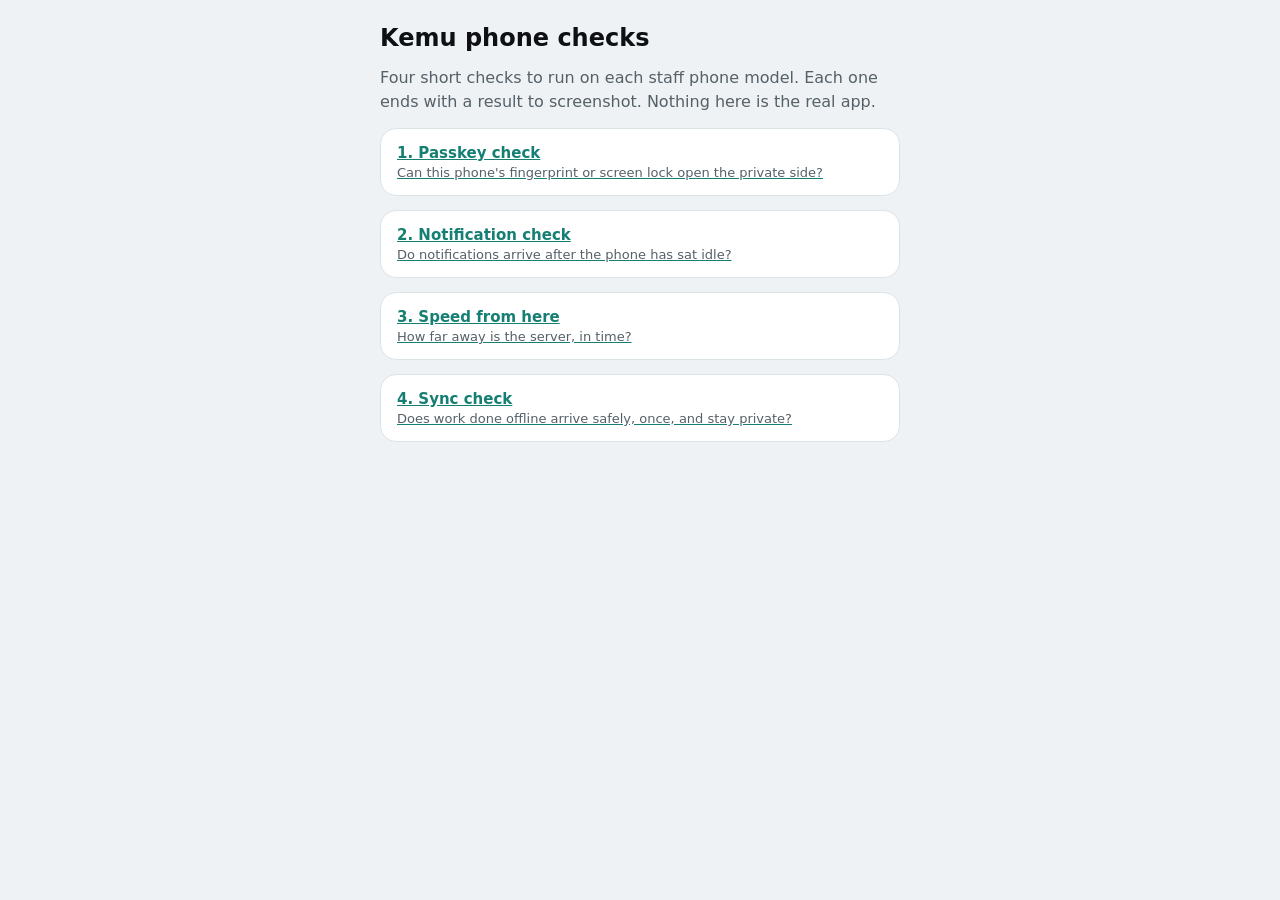
<file: index.html>
<!doctype html><html lang="en"><head><meta charset="utf-8"><meta name="viewport" content="width=device-width, initial-scale=1"><title>Kemu Phone Checks</title><link rel="stylesheet" href="style.css"></head>
<body><main>
<h1>Kemu phone checks</h1>
<p>Four short checks to run on each staff phone model. Each one ends with a result to screenshot. Nothing here is the real app.</p>
<a class="card" href="passkey.html"><div><b>1. Passkey check</b><br><span>Can this phone's fingerprint or screen lock open the private side?</span></div></a>
<a class="card" href="push.html"><div><b>2. Notification check</b><br><span>Do notifications arrive after the phone has sat idle?</span></div></a>
<a class="card" href="speed.html"><div><b>3. Speed from here</b><br><span>How far away is the server, in time?</span></div></a>
<a class="card" href="sync.html"><div><b>4. Sync check</b><br><span>Does work done offline arrive safely, once, and stay private?</span></div></a>
</main></body></html>
</file>
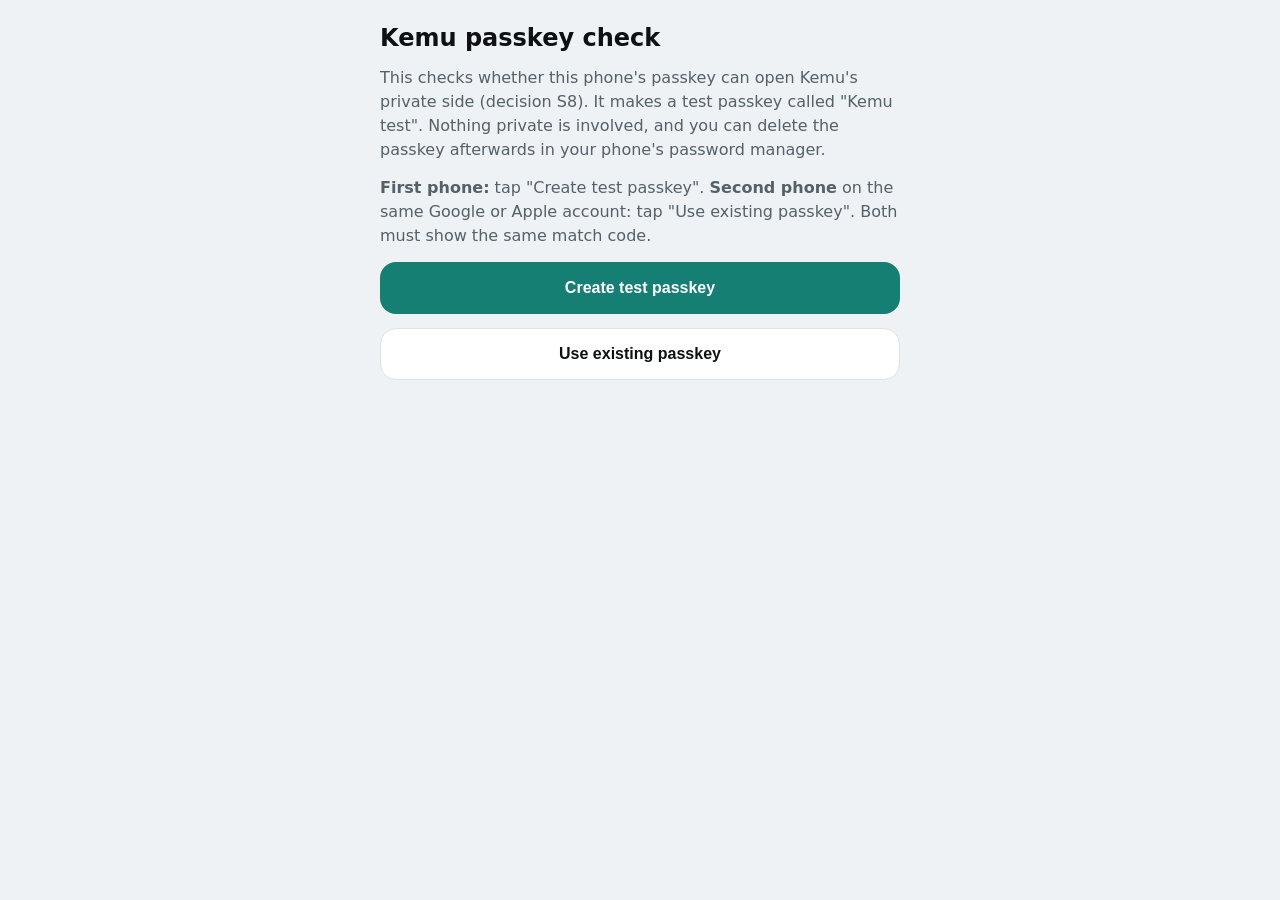
<file: passkey.html>
<!doctype html><html lang="en"><head><meta charset="utf-8"><meta name="viewport" content="width=device-width, initial-scale=1"><title>Kemu Passkey Check</title><link rel="stylesheet" href="style.css"></head>
<body><main>
<h1>Kemu passkey check</h1>
<p>This checks whether this phone's passkey can open Kemu's private side (decision S8). It makes a test passkey called "Kemu test". Nothing private is involved, and you can delete the passkey afterwards in your phone's password manager.</p>
<p><b>First phone:</b> tap "Create test passkey". <b>Second phone</b> on the same Google or Apple account: tap "Use existing passkey". Both must show the same match code.</p>
<button id="create" type="button">Create test passkey</button>
<button id="use" class="alt" type="button">Use existing passkey</button>
<div id="out" aria-live="polite"></div>
<p id="verdict"></p><p id="note"></p>
</main>
<script>
// Throwaway check for Stage 1. A passkey can return a secret tied to it (the WebAuthn "PRF" extension).
// Kemu would use that secret to open the locked copy of the private-side key. This page shows only a short
// match code made from the secret, so two phones can be compared; it sends nothing anywhere.
const SALT = new TextEncoder().encode('kemu passkey check v1 fixed salt');
const out = document.getElementById('out'), verdict = document.getElementById('verdict');
const row = (label, sub, value, good) => { const d = document.createElement('div'); d.className = 'card'; d.innerHTML = '<div><b></b><br><span></span></div><div class="v"></div>'; d.querySelector('b').textContent = label; d.querySelector('span').textContent = sub; const v = d.querySelector('.v'); v.textContent = value; if (good !== undefined) v.className = 'v ' + (good ? 'ok' : 'bad'); out.appendChild(d); };
const hex = b => [...new Uint8Array(b)].map(x => x.toString(16).padStart(2, '0')).join('');
async function matchCode(secret) { return hex(await crypto.subtle.digest('SHA-256', secret)).slice(0, 6).toUpperCase(); }
async function prove(secret) {            // the real use: turn the secret into a key and lock and open something with it
  const base = await crypto.subtle.importKey('raw', secret, 'HKDF', false, ['deriveKey']);
  const key = await crypto.subtle.deriveKey({ name: 'HKDF', hash: 'SHA-256', salt: new Uint8Array(32), info: new TextEncoder().encode('kemu passkey envelope v1') }, base, { name: 'AES-GCM', length: 256 }, false, ['encrypt', 'decrypt']);
  const iv = crypto.getRandomValues(new Uint8Array(12)), msg = new TextEncoder().encode('test');
  const ct = await crypto.subtle.encrypt({ name: 'AES-GCM', iv }, key, msg);
  return new TextDecoder().decode(await crypto.subtle.decrypt({ name: 'AES-GCM', iv }, key, ct)) === 'test';
}
async function finish(secret, how) {
  if (!secret) { row('Secret from the passkey', how, 'Not returned', false); verdict.textContent = 'This phone cannot use a passkey for the private side. It would use the recovery key only. Send a screenshot.'; verdict.className = 'bad'; return; }
  row('Secret from the passkey', how, 'Returned', true);
  row('Lock and open with it', 'the real use in Kemu', (await prove(secret)) ? 'Works' : 'Failed', await prove(secret));
  row('Match code', 'must be the same on your second phone', await matchCode(secret));
  verdict.textContent = 'Passed on this phone. Now check the match code on a second phone, and send a screenshot of both.'; verdict.className = 'ok';
}
function start() { out.innerHTML = ''; verdict.textContent = ''; document.getElementById('note').textContent = navigator.userAgent; }
async function getSecret(allow) {
  const cred = await navigator.credentials.get({ publicKey: { challenge: crypto.getRandomValues(new Uint8Array(32)), rpId: location.hostname, userVerification: 'required', allowCredentials: allow || [], extensions: { prf: { eval: { first: SALT } } } } });
  const r = cred.getClientExtensionResults().prf; window.__last = { where: 'get', prf: !!(r && r.results) };
  return r && r.results && r.results.first;
}
document.getElementById('create').onclick = async () => {
  start();
  try {
    if (!window.PublicKeyCredential) throw new Error('This browser has no passkey support');
    const cred = await navigator.credentials.create({ publicKey: {
      challenge: crypto.getRandomValues(new Uint8Array(32)), rp: { name: 'Kemu test', id: location.hostname },
      user: { id: crypto.getRandomValues(new Uint8Array(16)), name: 'kemu-test', displayName: 'Kemu test' },
      pubKeyCredParams: [{ type: 'public-key', alg: -7 }, { type: 'public-key', alg: -257 }],
      authenticatorSelection: { residentKey: 'required', userVerification: 'required' }, extensions: { prf: { eval: { first: SALT } } } } });
    const r = cred.getClientExtensionResults().prf || {};
    row('Passkey created', 'saved in this phone\'s password manager', 'Yes', true);
    row('Says it supports the secret', 'at setup', r.enabled ? 'Yes' : 'Not stated', r.enabled ? true : undefined);
    let secret = r.results && r.results.first;                      // some phones return it at setup
    if (!secret) secret = await getSecret([{ type: 'public-key', id: cred.rawId }]);   // others only on the next sign-in
    await finish(secret, r.results ? 'returned at setup' : 'returned on sign-in');
  } catch (e) { row('Could not finish', String(e.name || ''), String(e.message || e).slice(0, 80), false); verdict.textContent = 'Did not pass. Send a screenshot of this page.'; verdict.className = 'bad'; }
  window.__done = true;
};
document.getElementById('use').onclick = async () => {
  start();
  try { await finish(await getSecret(), 'from the passkey already saved'); }
  catch (e) { row('Could not finish', String(e.name || ''), String(e.message || e).slice(0, 80), false); verdict.textContent = 'Did not pass. Send a screenshot of this page.'; verdict.className = 'bad'; }
  window.__done = true;
};
</script></body></html>
</file>
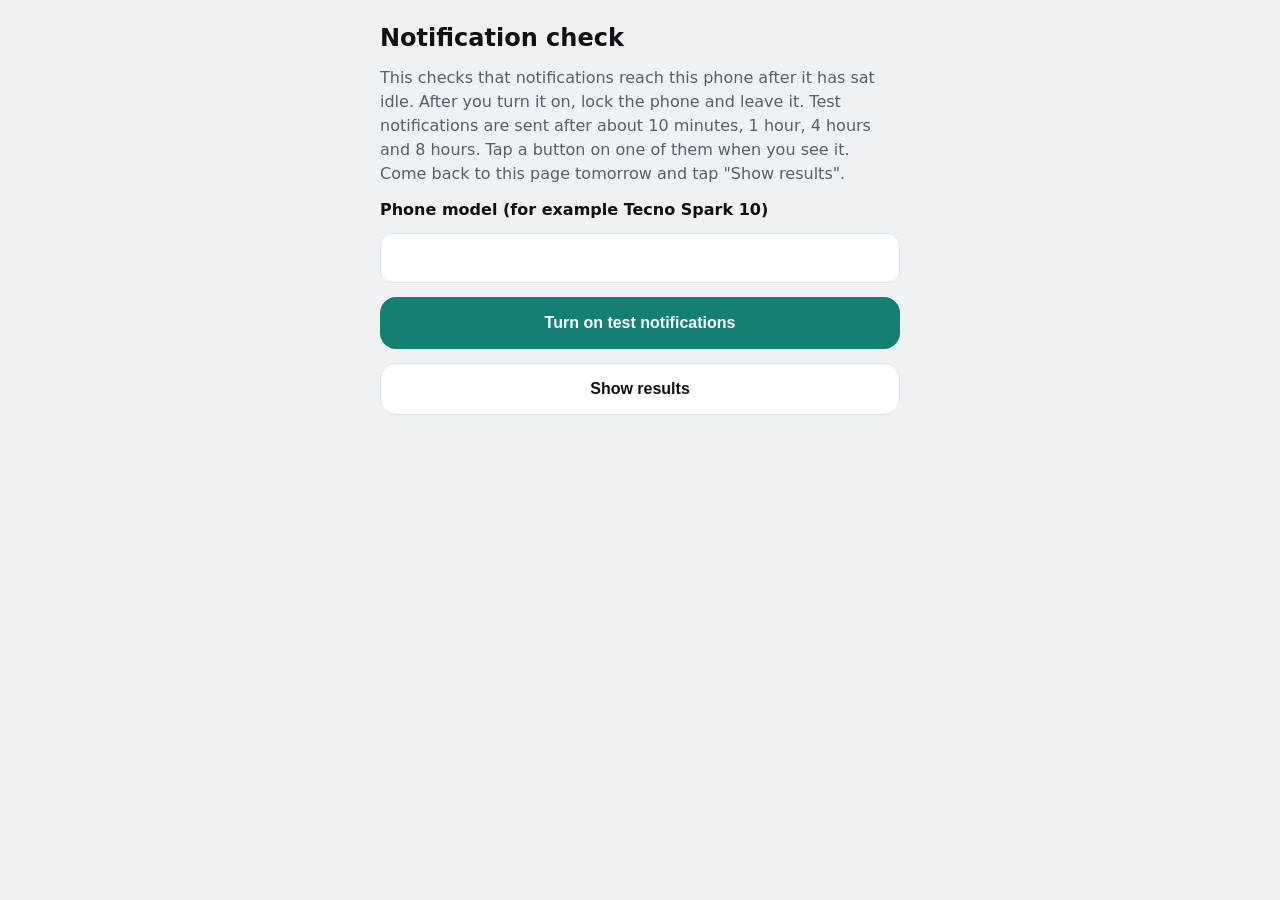
<file: push.html>
<!doctype html><html lang="en"><head><meta charset="utf-8"><meta name="viewport" content="width=device-width, initial-scale=1"><title>Kemu Notification Check</title><link rel="stylesheet" href="style.css"></head>
<body><main>
<h1>Notification check</h1>
<p>This checks that notifications reach this phone after it has sat idle. After you turn it on, lock the phone and leave it. Test notifications are sent after about 10 minutes, 1 hour, 4 hours and 8 hours. Tap a button on one of them when you see it. Come back to this page tomorrow and tap "Show results".</p>
<label for="who" style="font-weight:700">Phone model (for example Tecno Spark 10)</label>
<input id="who" style="min-height:48px;border-radius:12px;border:1px solid var(--line);padding:0 12px;font-size:16px;background:var(--card);color:var(--ink)">
<button id="on" type="button">Turn on test notifications</button>
<button id="res" class="alt" type="button">Show results</button>
<div id="out" aria-live="polite"></div><p id="verdict"></p><p id="note"></p>
</main><script src="config.js"></script><script>
// Throwaway check for Stage 1: web push on real staff phones, including the two-button limit (decision 7).
const c = window.KEMU_CHECK || {}, out = document.getElementById('out'), verdict = document.getElementById('verdict');
const row = (label, sub, value, good) => { const d = document.createElement('div'); d.className = 'card'; d.innerHTML = '<div><b></b><br><span></span></div><div class="v"></div>'; d.querySelector('b').textContent = label; d.querySelector('span').textContent = sub; const v = d.querySelector('.v'); v.textContent = value; if (good !== undefined) v.className = 'v ' + (good ? 'ok' : 'bad'); out.appendChild(d); };
const api = (body) => fetch(c.supabaseUrl + '/functions/v1/kt-push', { method: 'POST', headers: { 'content-type': 'application/json', apikey: c.publishableKey, authorization: 'Bearer ' + c.functionsKey }, body: JSON.stringify(body) }).then(r => r.json());
const key = s => Uint8Array.from(atob(s.replace(/-/g, '+').replace(/_/g, '/')), ch => ch.charCodeAt(0));
document.getElementById('on').onclick = async () => {
  out.innerHTML = ''; verdict.textContent = '';
  try {
    if (!c.supabaseUrl) throw new Error('This check is not set up yet');
    if (!('serviceWorker' in navigator) || !('PushManager' in window)) throw new Error('This browser cannot receive web notifications. On iPhone, add this page to the Home Screen first.');
    const perm = await Notification.requestPermission();
    row('Permission', 'you were asked by the phone', perm, perm === 'granted');
    if (perm !== 'granted') throw new Error('Notifications were not allowed');
    row('Buttons a notification can show', 'Kemu plans two', String(Notification.maxActions ?? 'unknown'), (Notification.maxActions ?? 0) >= 2);
    const reg = await navigator.serviceWorker.register('sw.js'); await navigator.serviceWorker.ready;
    const conf = await api({ action: 'config' }); if (!conf.vapidPublicKey) throw new Error('The test server did not answer');
    const sub = await reg.pushManager.subscribe({ userVisibleOnly: true, applicationServerKey: key(conf.vapidPublicKey) });
    const r = await api({ action: 'subscribe', subscription: sub.toJSON(), label: document.getElementById('who').value || 'unnamed', ua: navigator.userAgent, maxActions: Notification.maxActions ?? null });
    localStorage.setItem('kt-push-id', r.id);
    row('Signed up', 'tests are scheduled', 'Yes', true);
    verdict.textContent = 'Done. Lock the phone and leave it. Come back tomorrow and tap "Show results".'; verdict.className = 'ok';
  } catch (e) { row('Could not finish', '', String(e.message || e).slice(0, 90), false); verdict.textContent = 'Not set up. Send a screenshot of this page.'; verdict.className = 'bad'; }
};
document.getElementById('res').onclick = async () => {
  out.innerHTML = ''; verdict.textContent = '';
  try {
    const id = localStorage.getItem('kt-push-id'); if (!id) throw new Error('Turn on test notifications on this phone first');
    const r = await api({ action: 'results', id }); let arrived = 0;
    for (const t of r.tests) {
      const late = t.received_at ? Math.round((new Date(t.received_at) - new Date(t.sent_at)) / 1000) : null; if (late !== null) arrived++;
      row('Test after ' + t.label, t.send_error ? 'could not be sent: ' + t.send_error.slice(0, 60) : t.clicked ? 'button tapped: ' + t.clicked : 'no button tapped', late === null ? (t.sent_at ? 'Not arrived' : 'Not sent yet') : 'Arrived in ' + late + ' s', t.sent_at ? late !== null && late < 120 : undefined);
    }
    const sent = r.tests.filter(t => t.sent_at).length;
    verdict.textContent = arrived + ' of ' + sent + ' sent so far arrived. Send a screenshot.'; verdict.className = sent && arrived === sent ? 'ok' : 'bad';
    document.getElementById('note').textContent = navigator.userAgent;
  } catch (e) { row('Could not load', '', String(e.message || e).slice(0, 90), false); }
};
</script></body></html>
</file>
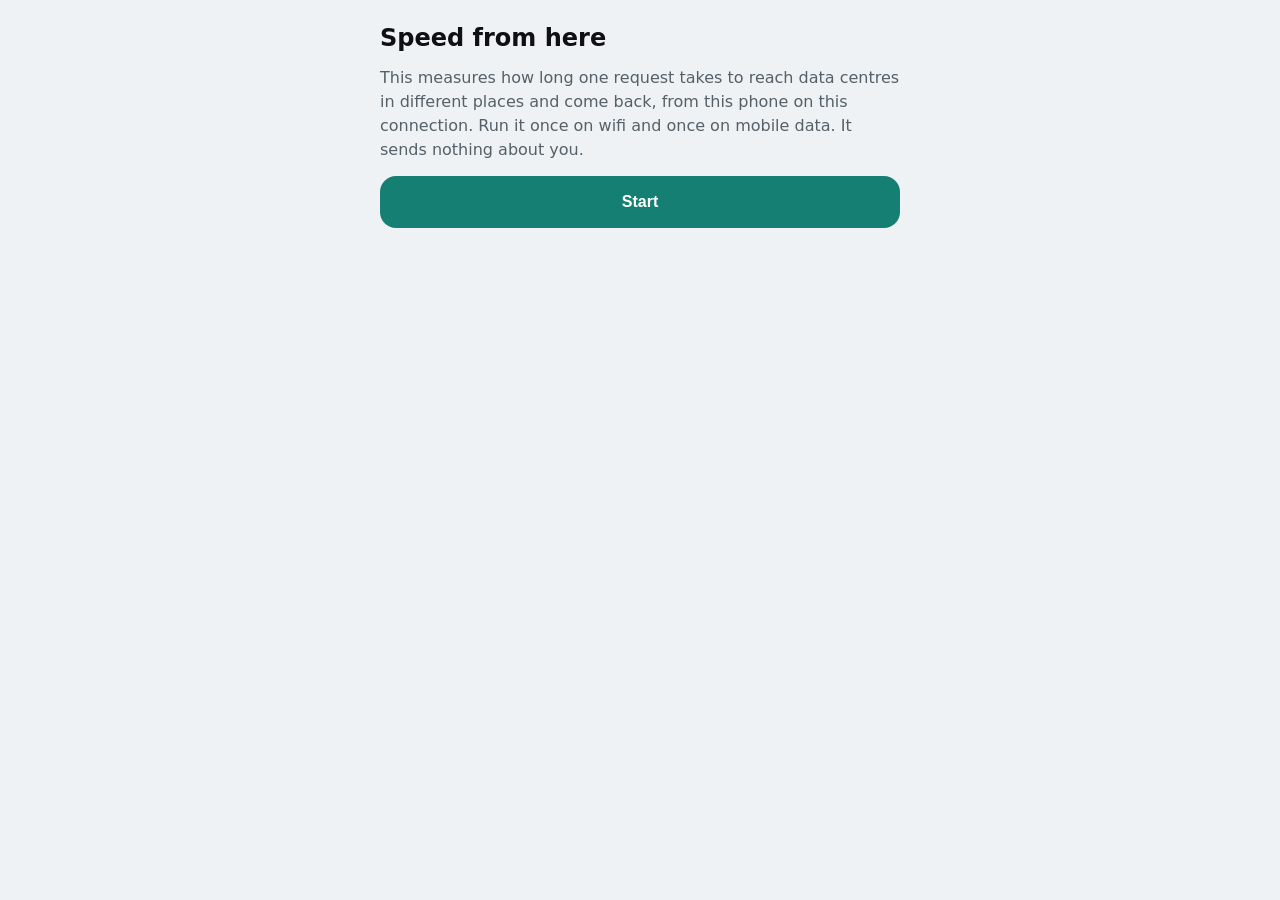
<file: speed.html>
<!doctype html><html lang="en"><head><meta charset="utf-8"><meta name="viewport" content="width=device-width, initial-scale=1"><title>Kemu Speed From Here</title><link rel="stylesheet" href="style.css"></head>
<body><main>
<h1>Speed from here</h1>
<p>This measures how long one request takes to reach data centres in different places and come back, from this phone on this connection. Run it once on wifi and once on mobile data. It sends nothing about you.</p>
<button id="go" type="button">Start</button>
<div id="out" aria-live="polite"></div><p id="verdict"></p><p id="note"></p>
</main><script src="config.js"></script><script>
// Throwaway check for Stage 1 (decision X3: Frankfurt). Times 15 small requests to each place on an open connection.
const places = [
  { name: 'Frankfurt', sub: 'where Kemu is planned to live', url: 'https://dynamodb.eu-central-1.amazonaws.com/ping' },
  { name: 'Ireland', sub: 'for comparison', url: 'https://dynamodb.eu-west-1.amazonaws.com/ping' },
  { name: 'Cape Town', sub: 'for comparison (not offered by Supabase)', url: 'https://dynamodb.af-south-1.amazonaws.com/ping' },
  { name: 'Mumbai', sub: 'for comparison', url: 'https://dynamodb.ap-south-1.amazonaws.com/ping' },
];
const c = window.KEMU_CHECK || {};
if (c.supabaseUrl) places.unshift({ name: 'Kemu test project', sub: 'the real Supabase project', url: c.supabaseUrl + '/auth/v1/health', headers: { apikey: c.publishableKey } });
const out = document.getElementById('out');
const LIMIT = 400;   // ms: above this, every tap that needs the server feels slow; Kemu's offline design hides most of it
async function measure(p) {
  const times = [];
  for (let i = 0; i < 16; i++) {
    const t = performance.now();
    try { await fetch(p.url + '?t=' + Math.random(), { mode: p.headers ? 'cors' : 'no-cors', cache: 'no-store', headers: p.headers || {} }); } catch (e) { return null; }
    if (i > 0) times.push(performance.now() - t);      // the first request opens the connection and is not counted
  }
  times.sort((a, b) => a - b);
  return { median: times[times.length >> 1], slow: times[Math.floor(times.length * 0.9)] };
}
document.getElementById('go').onclick = async () => {
  const btn = document.getElementById('go'); btn.disabled = true; btn.textContent = 'Measuring…'; out.innerHTML = ''; const results = {};
  for (const p of places) {
    const r = await measure(p); results[p.name] = r;
    const d = document.createElement('div'); d.className = 'card'; d.innerHTML = '<div><b></b><br><span></span></div><div class="v"></div>';
    d.querySelector('b').textContent = p.name; d.querySelector('span').textContent = p.sub + (r ? ' · slowest tenth ' + Math.round(r.slow) + ' ms' : '');
    const v = d.querySelector('.v'); v.textContent = r ? Math.round(r.median) + ' ms' : 'No answer'; v.className = 'v ' + (r && r.median <= LIMIT ? 'ok' : 'bad'); out.appendChild(d);
  }
  const f = results['Kemu test project'] || results['Frankfurt'];
  const v = document.getElementById('verdict');
  v.textContent = f ? (f.median <= LIMIT ? 'Frankfurt is fast enough from here. Send a screenshot.' : 'Frankfurt is slow from here. Send a screenshot.') : 'Could not reach Frankfurt. Send a screenshot.';
  v.className = f && f.median <= LIMIT ? 'ok' : 'bad';
  const conn = navigator.connection ? (navigator.connection.effectiveType || '') + ' ' + (navigator.connection.type || '') : '';
  document.getElementById('note').textContent = new Date().toLocaleString() + ' · ' + conn + ' · ' + navigator.userAgent;
  window.__result = results; btn.disabled = false; btn.textContent = 'Run again';
};
</script></body></html>
</file>
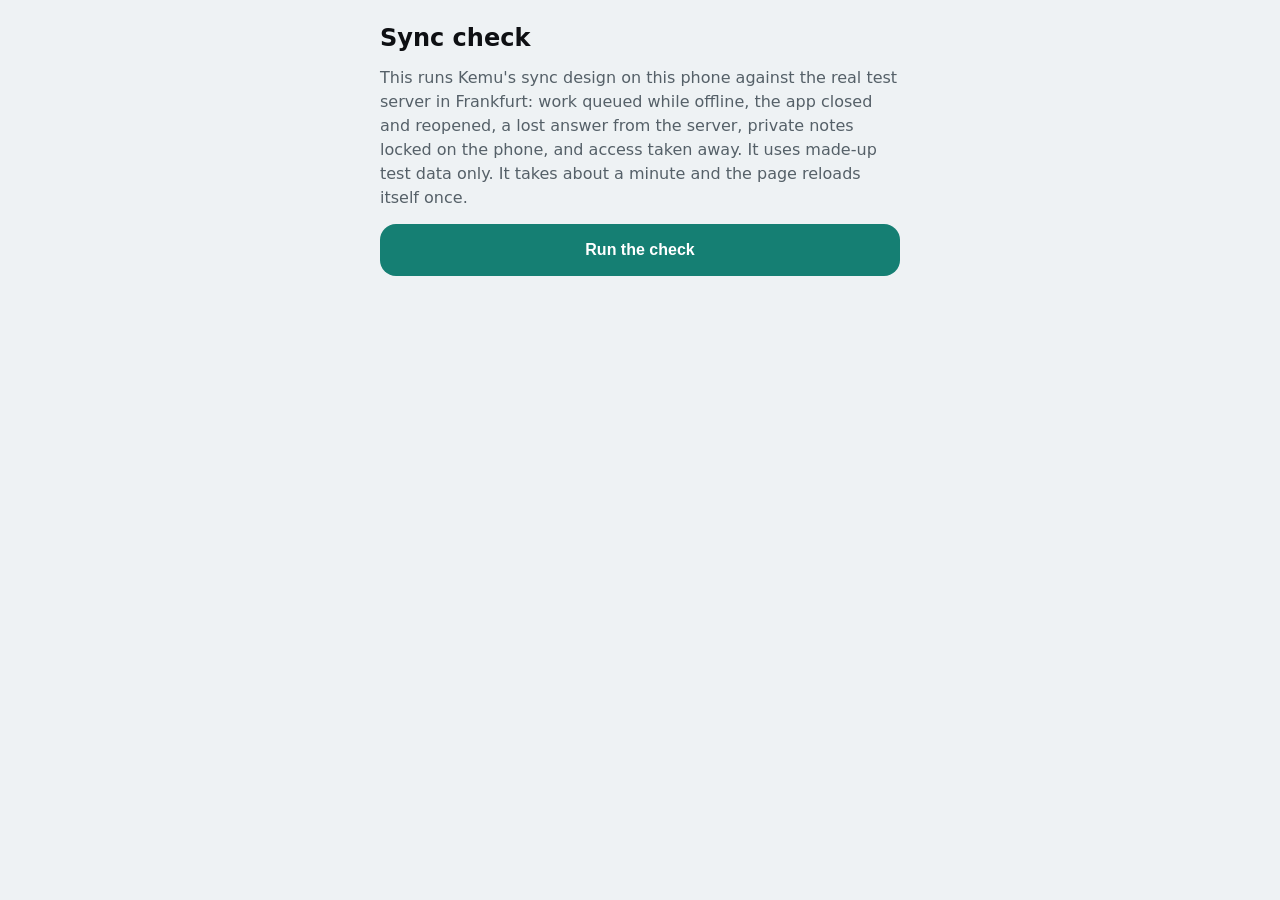
<file: sync.html>
<!doctype html><html lang="en"><head><meta charset="utf-8"><meta name="viewport" content="width=device-width, initial-scale=1"><title>Kemu Sync Check</title><link rel="stylesheet" href="style.css"></head>
<body><main>
<h1>Sync check</h1>
<p>This runs Kemu's sync design on this phone against the real test server in Frankfurt: work queued while offline, the app closed and reopened, a lost answer from the server, private notes locked on the phone, and access taken away. It uses made-up test data only. It takes about a minute and the page reloads itself once.</p>
<button id="go" type="button">Run the check</button>
<div id="out" aria-live="polite"></div><p id="verdict"></p><p id="note"></p>
</main><script src="config.js"></script><script>
// Throwaway check for Stage 1 (decision X4): the custom outbox candidate, on a real phone, against real Supabase.
// Same design as kt5-client.html: actions queue in IndexedDB, private text is sealed before it is stored or sent,
// sync = send the queue once, then pull; anything the person may no longer see is erased from the phone.
(() => {
  const C = self.KEMU_CHECK || {}, enc = new TextEncoder(), dec = new TextDecoder();
  const out = document.getElementById('out'), verdict = document.getElementById('verdict'), btn = document.getElementById('go');
  let db = null, key = null, sess = null, offline = false; const times = [];
  const b64 = u8 => { let s = ''; for (const x of u8) s += String.fromCharCode(x); return btoa(s); };
  const unb64 = s => Uint8Array.from(atob(s), c => c.charCodeAt(0));
  const req = r => new Promise((res, rej) => { r.onsuccess = () => res(r.result); r.onerror = () => rej(r.error); });
  const store = (n, m = 'readonly') => db.transaction(n, m).objectStore(n);
  const all = n => req(store(n).getAll()), put = (n, v, k) => req(store(n, 'readwrite').put(v, k)), del = (n, k) => req(store(n, 'readwrite').delete(k)), get = (n, k) => req(store(n).get(k));
  const uuid = () => crypto.randomUUID ? crypto.randomUUID() : ([1e7] + -1e3 + -4e3 + -8e3 + -1e11).replace(/[018]/g, c => (c ^ crypto.getRandomValues(new Uint8Array(1))[0] & 15 >> c / 4).toString(16));

  async function open() {
    db = await new Promise((res, rej) => { const r = indexedDB.open('kemu-sync-check', 1);
      r.onupgradeneeded = () => { const d = r.result; d.createObjectStore('outbox', { keyPath: 'id' }); d.createObjectStore('items', { keyPath: 'id' }); d.createObjectStore('meta'); d.createObjectStore('answers', { keyPath: 'id' }); };
      r.onsuccess = () => res(r.result); r.onerror = () => rej(r.error); });
    if (navigator.storage && navigator.storage.persist) await navigator.storage.persist().catch(() => {});
    key = await get('meta', 'key');
    if (!key) { key = await crypto.subtle.generateKey({ name: 'AES-GCM', length: 256 }, false, ['encrypt', 'decrypt']); await put('meta', key, 'key'); }
  }
  async function session() {
    const head = { apikey: C.publishableKey, 'content-type': 'application/json' };
    let s = JSON.parse(localStorage.getItem('kt5-session') || 'null');
    const save = j => { s = { access_token: j.access_token, refresh_token: j.refresh_token, user: j.user.id, exp: Date.now() + j.expires_in * 1000 }; localStorage.setItem('kt5-session', JSON.stringify(s)); };
    if (s && s.exp - Date.now() < 120000) {
      const r = await fetch(C.supabaseUrl + '/auth/v1/token?grant_type=refresh_token', { method: 'POST', headers: head, body: JSON.stringify({ refresh_token: s.refresh_token }) });
      if (r.ok) save(await r.json()); else s = null;
    }
    if (!s) {
      const r = await fetch(C.supabaseUrl + '/auth/v1/signup', { method: 'POST', headers: head, body: '{}' }); const j = await r.json();
      if (!r.ok || !j.access_token) throw new Error('Test sign-in is not switched on: ' + (j.msg || j.error_description || j.message || r.status));
      save(j);
    }
    sess = s; return s;
  }
  async function rpc(name, args) {
    if (offline) throw new Error('offline');
    const r = await fetch(`${C.supabaseUrl}/rest/v1/rpc/${name}`, { method: 'POST', headers: { 'content-type': 'application/json', apikey: C.publishableKey, authorization: 'Bearer ' + sess.access_token }, body: JSON.stringify(args || {}) });
    if (!r.ok) throw new Error('server ' + r.status + ' ' + (await r.text()).slice(0, 80));
    return r.json();
  }
  const aad = (owner, id, version) => enc.encode(`kemu|v1|${owner}|${id}|${version}`);
  async function seal(id, version, text) {
    const iv = crypto.getRandomValues(new Uint8Array(12));
    const ct = new Uint8Array(await crypto.subtle.encrypt({ name: 'AES-GCM', iv, additionalData: aad(sess.user, id, version) }, key, enc.encode(text)));
    const o = new Uint8Array(12 + ct.length); o.set(iv); o.set(ct, 12); return b64(o);
  }
  async function unseal(row) { const raw = unb64(row.sealed); return dec.decode(await crypto.subtle.decrypt({ name: 'AES-GCM', iv: raw.slice(0, 12), additionalData: aad(row.owner, row.id, row.version) }, key, raw.slice(12))); }
  let seqNo = 0;
  async function act(op) {
    const o = { ...op, n: Date.now() * 1000 + (seqNo++) };
    if (op.kind === 'create_personal') { o.sealed = await seal(op.item, 1, op.text); delete o.text; }
    if (op.kind === 'set_stage') { const row = await get('items', op.item); o.base = row.version; }
    await put('outbox', o);
  }
  const outbox = async () => (await all('outbox')).sort((a, b) => a.n - b.n);
  async function sync(opt = {}) {
    const t0 = performance.now();
    try {
      const queue = await outbox();
      if (queue.length) {
        const answers = await rpc('kt5_apply_ops', { ops: queue.map(({ n, ...o }) => o) });
        if (opt.loseAnswer) return { ok: true, lost: true };                 // the server applied it; the phone never hears back
        for (const a of answers) { await put('answers', a); await del('outbox', a.id); }
      }
      let r = await rpc('kt5_pull', { since: (await get('meta', 'cursor')) || 0 });
      const have = new Set((await all('items')).map(i => i.id)), incoming = new Set(r.items.map(i => i.id));
      if (r.visible.some(id => !have.has(id) && !incoming.has(id))) r = await rpc('kt5_pull', { since: 0 });
      for (const it of r.items) await put('items', it);
      const vis = new Set(r.visible); for (const id of have) if (!vis.has(id)) await del('items', id);
      await put('meta', r.seq, 'cursor');
      const ms = performance.now() - t0; times.push(ms); return { ok: true, ms };
    } catch (e) { return { ok: false, error: String(e.message || e) }; }
  }

  // ---- the scripted check -----------------------------------------------------------------------
  const S = () => JSON.parse(sessionStorage.getItem('kt5-run') || 'null'), saveS = s => sessionStorage.setItem('kt5-run', JSON.stringify(s));
  function draw(rows) { out.innerHTML = ''; for (const r of rows) { const d = document.createElement('div'); d.className = 'card'; d.innerHTML = '<div><b></b><br><span></span></div><div class="v"></div>'; d.querySelector('b').textContent = r.label; d.querySelector('span').textContent = r.sub; const v = d.querySelector('.v'); v.textContent = r.value; v.className = 'v ' + (r.ok === undefined ? '' : r.ok ? 'ok' : 'bad'); out.appendChild(d); } }
  const row = (st, label, sub, value, ok) => { st.rows.push({ label, sub, value, ok }); saveS(st); draw(st.rows); };
  const must = async (r, what) => { if (!r.ok) throw new Error(what + ': ' + r.error); return r; };

  async function partOne(st) {
    await session(); const teams = await rpc('kt5_join_test'); st.team = teams.team; st.other = teams.other_team; st.user = sess.user;
    row(st, 'Signed in to the test server', 'Frankfurt', 'Yes', true);
    const P = st.run, note = uuid(), task = uuid(); st.task = task; st.texts = {}; st.expect = {};
    st.texts[note] = 'Private note KEMU-MARKER-' + uuid();
    await act({ id: P + '-a1', kind: 'create_personal', item: note, text: st.texts[note] }); st.expect[P + '-a1'] = 'applied';
    await act({ id: P + '-a2', kind: 'create_team', item: task, team: st.team, value: P + ' phone task' }); st.expect[P + '-a2'] = 'applied';
    await must(await sync(), 'First sync failed');
    const have = await all('items');
    row(st, 'Online: add a private note and a team task', 'sent and received back', have.find(i => i.id === note) && have.find(i => i.id === task) ? 'Works' : 'Missing', !!(have.find(i => i.id === note) && have.find(i => i.id === task)));
    // Offline: queue a batch of work.
    offline = true; st.offline = true; let n = 0;
    for (let i = 0; i < 10; i++) { const id = uuid(); st.texts[id] = 'Offline note ' + i + ' KEMU-MARKER-' + uuid(); await act({ id: `${P}-p${i}`, kind: 'create_personal', item: id, text: st.texts[id] }); st.expect[`${P}-p${i}`] = 'applied'; n++; }
    for (let i = 0; i < 5; i++) { await act({ id: `${P}-t${i}`, kind: 'create_team', item: uuid(), team: st.team, value: `${P} offline task ${i}` }); st.expect[`${P}-t${i}`] = 'applied'; n++; }
    st.comments = []; for (let i = 0; i < 3; i++) { const body = `${P}-comment ${i}`; st.comments.push(body); await act({ id: `${P}-c${i}`, kind: 'comment', item: task, value: body }); st.expect[`${P}-c${i}`] = 'applied'; n++; }
    await act({ id: `${P}-x1`, kind: 'create_team', item: uuid(), team: st.other, value: 'Not my team' }); st.expect[`${P}-x1`] = 'rejected:access'; n++;
    await act({ id: `${P}-e1`, kind: 'set_title', item: task, value: P + ' renamed' }); st.expect[`${P}-e1`] = 'applied'; n++;
    await act({ id: `${P}-e2`, kind: 'set_stage', item: task, value: 'done' }); st.expect[`${P}-e2`] = 'rejected:changed'; n++;   // out of date: the rename just before it changes the task
    st.queued = n;
    const r = await sync(); const q = (await outbox()).length;
    row(st, 'Offline: ' + n + ' actions queued', 'sync refused, nothing lost', !r.ok && q === n ? 'Kept on phone' : 'Problem', !r.ok && q === n);
    st.stage = 'reloaded'; saveS(st); location.reload();                    // close and reopen the app while offline
  }
  async function partTwo(st) {
    offline = true; await session();
    const q = (await outbox()).length;
    row(st, 'App closed and reopened', 'while still offline', q === st.queued ? 'Queue survived' : 'Lost ' + (st.queued - q), q === st.queued);
    offline = false;
    const lost = await must(await sync({ loseAnswer: true }), 'Sync failed'); const q2 = (await outbox()).length;
    await must(await sync(), 'Resend failed');
    const stats = await rpc('kt5_my_stats', { run: st.run });
    const wrong = Object.keys(st.expect).filter(id => stats.answers[id] !== st.expect[id]);
    const doubled = st.comments.filter(b => stats.comments.filter(x => x === b).length !== 1);
    const answered = (await all('answers')).filter(a => a.id.startsWith(st.run + '-')).length;
    row(st, 'Server answer lost, then resent', 'the phone sent everything twice', lost.lost && q2 === st.queued && !doubled.length ? 'Stored once' : 'Doubled', lost.lost && q2 === st.queued && !doubled.length);
    row(st, 'Every action accounted for', Object.keys(st.expect).length + ' sent', !wrong.length && answered === Object.keys(st.expect).length && !(await outbox()).length ? 'None lost' : wrong.length + ' wrong', !wrong.length && answered === Object.keys(st.expect).length);
    const refused = stats.answers[st.run + '-x1'] === 'rejected:access' && stats.answers[st.run + '-e2'] === 'rejected:changed';
    row(st, 'Wrong-team and out-of-date actions', 'must be refused and reported', refused ? 'Refused' : 'Accepted', refused);
    // Private notes: open here, locked in storage.
    let opened = 0; const items = await all('items');
    for (const [id, text] of Object.entries(st.texts)) { const it = items.find(i => i.id === id); try { if (it && await unseal(it) === text) opened++; } catch (e) { } }
    row(st, 'Private notes open on this phone', Object.keys(st.texts).length + ' notes', opened === Object.keys(st.texts).length ? 'All open' : opened + ' open', opened === Object.keys(st.texts).length);
    const raw = JSON.stringify({ items: await all('items'), outbox: await all('outbox') });
    const leak = Object.values(st.texts).some(t => raw.includes(t.split('KEMU-MARKER-')[1]));
    row(st, 'Private notes in phone storage', 'kept locked, not readable', leak ? 'Readable' : 'Locked', !leak);
    // Access taken away while work is queued.
    await act({ id: `${st.run}-r1`, kind: 'set_title', item: st.task, value: 'after leaving' });
    await act({ id: `${st.run}-r2`, kind: 'comment', item: st.task, value: st.run + '-comment after leaving' });
    await rpc('kt5_leave_test'); await must(await sync(), 'Sync after leaving failed');
    const ans = await all('answers'), teamLeft = (await all('items')).filter(i => i.scope === 'team').length;
    const bothRefused = ['r1', 'r2'].every(k => (ans.find(a => a.id === `${st.run}-${k}`) || {}).result === 'rejected:access');
    row(st, 'Removed from the team', 'queued work refused, team data erased from phone', bothRefused && teamLeft === 0 ? 'Works' : (bothRefused ? '' : 'Work accepted ') + (teamLeft ? teamLeft + ' items kept' : ''), bothRefused && teamLeft === 0);
    await rpc('kt5_join_test'); await must(await sync(), 'Sync after rejoining failed');
    const back = (await all('items')).filter(i => i.scope === 'team'), others = back.filter(i => i.owner !== st.user).length;
    row(st, 'Added back to the team', others + ' tasks here came from other phones', back.length ? back.length + ' tasks restored' : 'Nothing restored', back.length > 0);
    for (let i = 0; i < 5; i++) await sync();
    const t = times.slice().sort((a, b) => a - b), med = t[t.length >> 1], slow = t[Math.floor(t.length * 0.9)];
    row(st, 'Sync speed on this connection', t.length + ' syncs · slowest tenth ' + Math.round(slow) + ' ms', Math.round(med) + ' ms', med <= 1500);
    const pass = st.rows.every(r => r.ok !== false);
    verdict.textContent = pass ? 'Passed on this phone. Send a screenshot.' : 'Did not pass. Send a screenshot of this page.'; verdict.className = pass ? 'ok' : 'bad';
    const conn = navigator.connection ? (navigator.connection.effectiveType || '') : '';
    document.getElementById('note').textContent = new Date().toLocaleString() + ' · ' + conn + ' · ' + navigator.userAgent;
    st.stage = 'done'; st.pass = pass; saveS(st);
  }
  async function run(fn, st) {
    btn.disabled = true; btn.textContent = 'Running…';
    try { if (!C.supabaseUrl) throw new Error('This check is not set up yet'); await open(); await fn(st); }
    catch (e) { st.rows.push({ label: 'Stopped', sub: '', value: String(e.message || e).slice(0, 110), ok: false }); st.stage = 'done'; st.pass = false; saveS(st); draw(st.rows); verdict.textContent = 'Did not finish. Send a screenshot of this page.'; verdict.className = 'bad'; }
    if (st.stage === 'done') { btn.disabled = false; btn.textContent = 'Run again'; }
  }
  btn.onclick = () => { verdict.textContent = ''; const st = { run: 'r' + Math.random().toString(36).slice(2, 8), stage: 'start', rows: [] }; saveS(st); run(partOne, st); };
  const st = S();
  if (st && st.stage === 'reloaded') { draw(st.rows); run(partTwo, st); }
  else if (st && st.stage === 'done') { draw(st.rows); verdict.textContent = st.pass ? 'Passed on this phone. Send a screenshot.' : 'Did not pass. Send a screenshot of this page.'; verdict.className = st.pass ? 'ok' : 'bad'; btn.textContent = 'Run again'; }
})();
</script></body></html>
</file>
<file: style.css>
:root{--bg:#EEF2F4;--card:#FFFFFF;--ink:#0E1013;--muted:#556068;--teal:#157F73;--ok:#1F6B44;--bad:#B42318;--line:#DCE3E7}
@media (prefers-color-scheme: dark){:root{--bg:#0B0D10;--card:#151A1F;--ink:#E8EDEF;--muted:#9AA6AE;--teal:#2FB3A3;--ok:#5BD69A;--bad:#F87171;--line:#273038}}
body{margin:0;background:var(--bg);color:var(--ink);font-family:system-ui,-apple-system,"Segoe UI",Roboto,sans-serif}
main{max-width:520px;margin:0 auto;padding:24px 16px 40px;display:flex;flex-direction:column;gap:14px}
h1{margin:0;font-size:24px}p{margin:0;line-height:1.5;color:var(--muted)}
button{min-height:52px;border:0;border-radius:16px;background:var(--teal);color:#fff;font-size:16px;font-weight:700;cursor:pointer;padding:0 16px}
button.alt{background:var(--card);color:var(--ink);border:1px solid var(--line)}button:disabled{opacity:.5}
.card{background:var(--card);border:1px solid var(--line);border-radius:16px;padding:14px 16px;display:flex;justify-content:space-between;align-items:center;gap:12px}
.card b{font-size:15px}.card span{font-size:13px;color:var(--muted)}.card>div:first-child{min-width:0;flex:1}.v{font-size:17px;font-weight:800;text-align:right;overflow-wrap:break-word;flex:none;max-width:44%}
.ok{color:var(--ok)}.bad{color:var(--bad)}#verdict{font-size:18px;font-weight:800}
#out{display:flex;flex-direction:column;gap:10px}a{color:var(--teal)}
</file>
